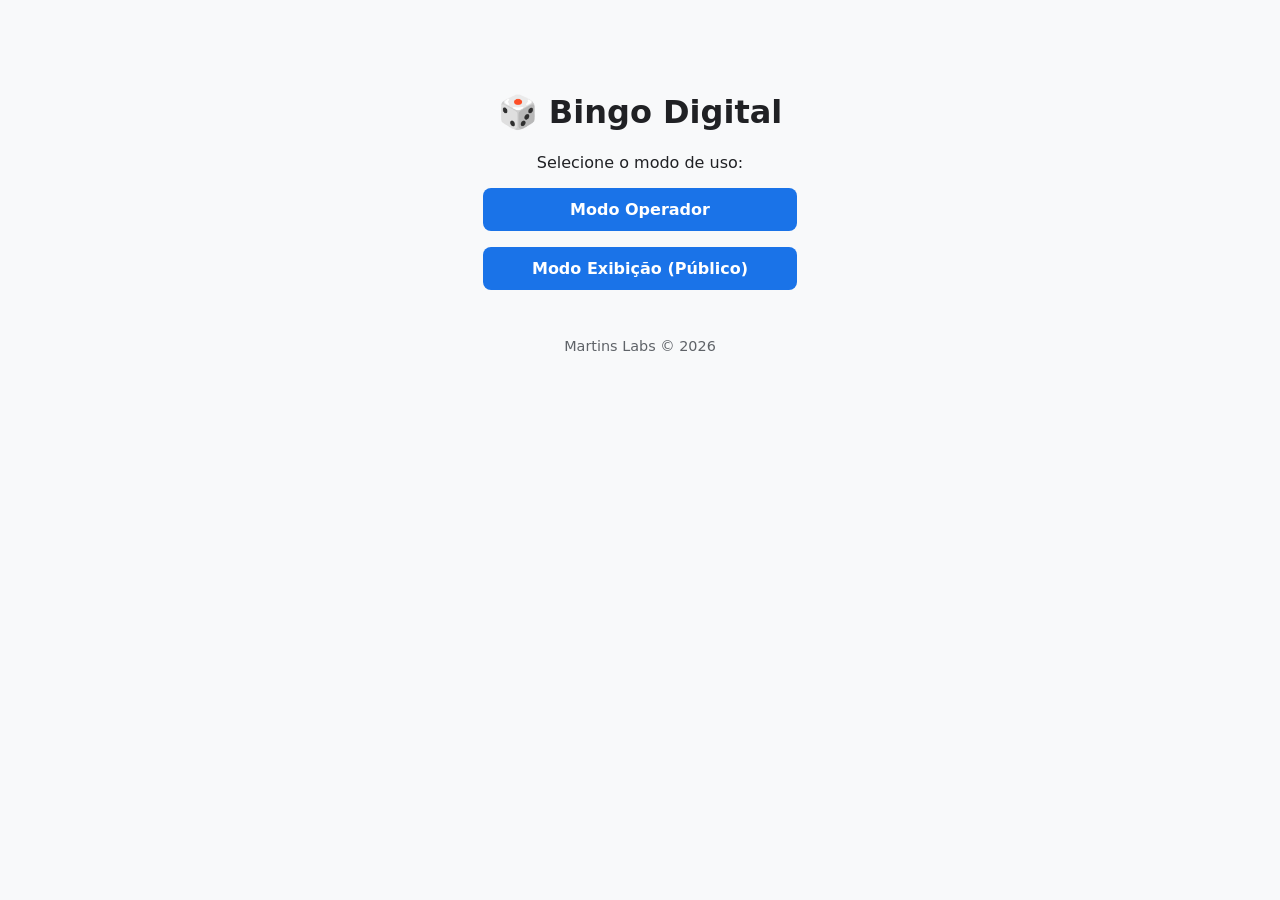
<file: public/index.html>
<!DOCTYPE html>
<html lang="pt-BR">
<head>
  <meta charset="UTF-8" />
  <meta name="viewport" content="width=device-width, initial-scale=1.0"/>
  <title>Bingo Digital | Martins Labs</title>
  <style>
    body {
      font-family: 'Segoe UI', system-ui, sans-serif;
      text-align: center;
      padding: 4rem;
      background: #f8f9fa;
      color: #202124;
    }
    a {
      display: block;
      margin: 1rem auto;
      padding: 0.75rem 2rem;
      background: #1a73e8;
      color: white;
      text-decoration: none;
      border-radius: 8px;
      max-width: 250px;
      font-weight: bold;
    }
    a:hover { opacity: 0.9; }
    footer { margin-top: 3rem; font-size: 0.9rem; color: #5f6368; }
  </style>
</head>
<body>
  <h1>🎲 Bingo Digital</h1>
  <p>Selecione o modo de uso:</p>
  <a href="operator.html">Modo Operador</a>
  <a href="display.html">Modo Exibição (Público)</a>
  <footer>Martins Labs © 2026</footer>
</body>
</html>
</file>
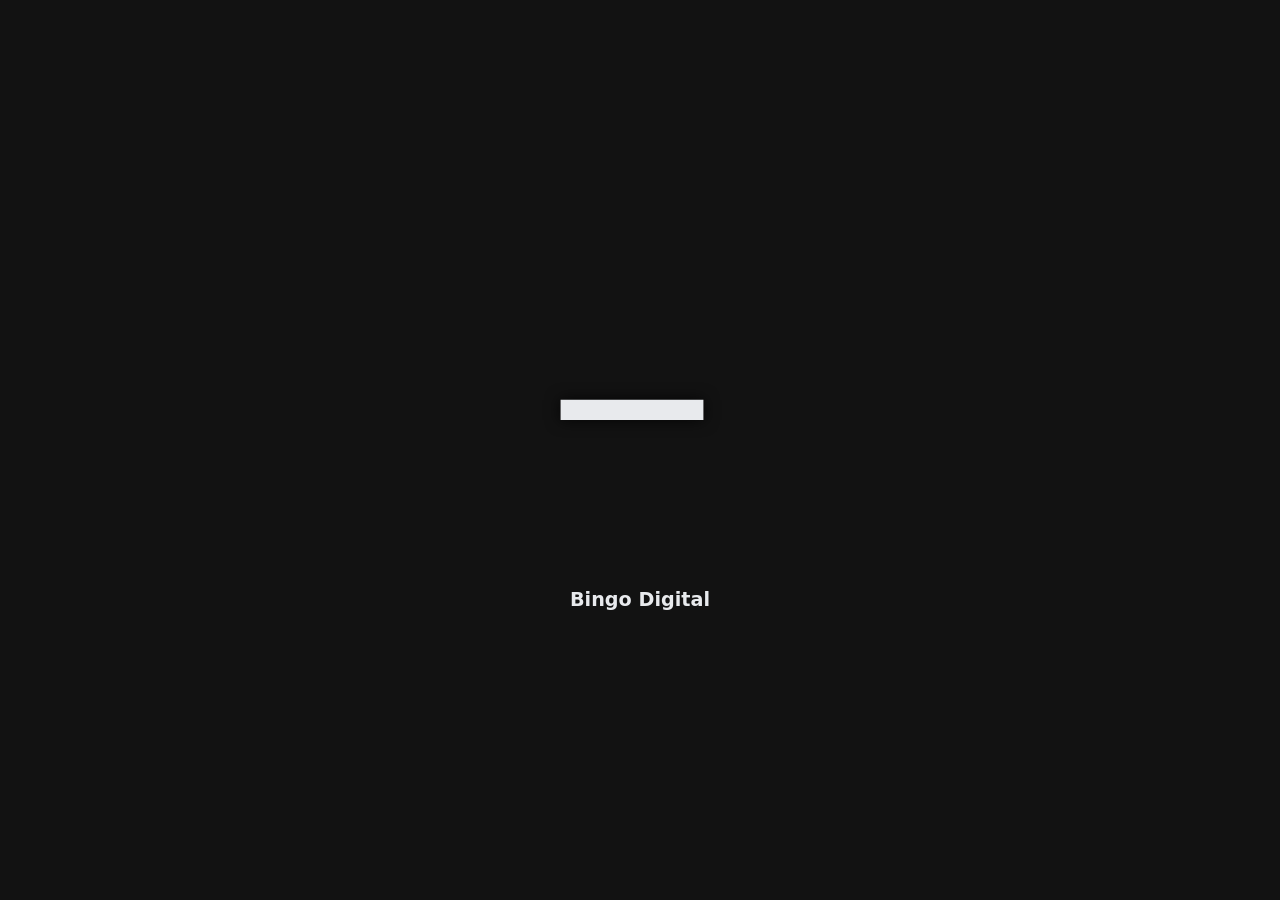
<file: public/display.html>
<!DOCTYPE html>
<html lang="pt-BR">
<head>
  <meta name="mobile-web-app-capable" content="yes">
<meta name="apple-mobile-web-app-capable" content="yes">
 <meta name="theme-color" content="#1a73e8">
  <meta charset="UTF-8" />
  <meta name="viewport" content="width=device-width, initial-scale=1.0"/>
  <title>Bingo - Exibição</title>
  <link rel="stylesheet" href="./css/style.css">
  <style>
    body { background: #000; color: white; }
    .display-screen { animation: pulse 1.5s infinite; }
    @keyframes pulse {
      0% { transform: scale(1); }
      50% { transform: scale(1.05); }
      100% { transform: scale(1); }
    }
  </style>
</head>
<body class="dark-mode">
  <div class="display-screen">
    <div id="current-number" class="number-display">—</div>
    <div id="history" class="history"></div>
    <div style="margin-top: 2rem; font-size: 1.2rem;">
    <!-- Como não tem logo, use texto -->
    <div style="margin-top: 2rem; font-size: 1.2rem;">Bingo Digital</div>
  </div>

  <script type="module" src="./js/ui/display-ui.js"></script>
</body>
</html>
</file>
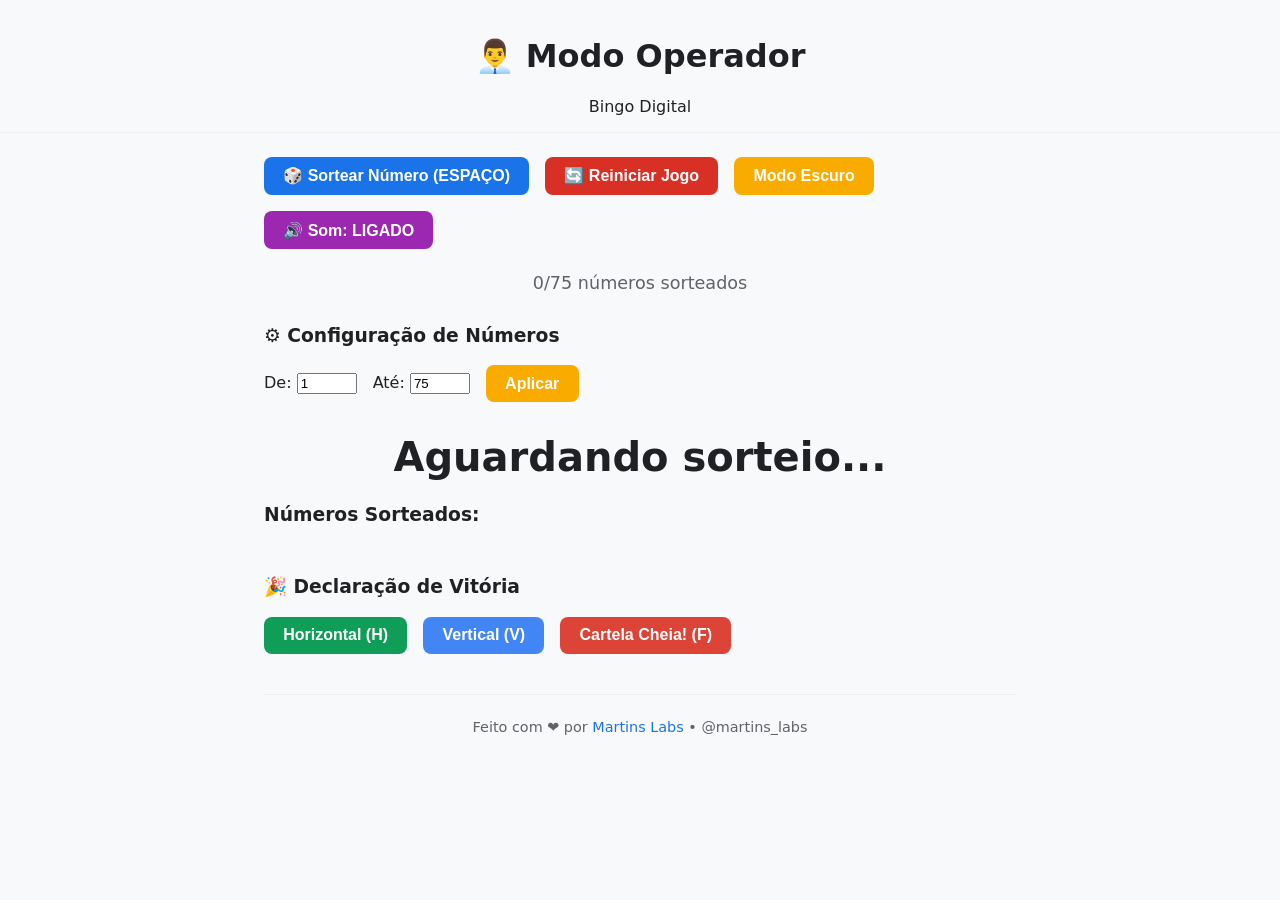
<file: public/operator.html>
<!DOCTYPE html>
<html lang="pt-BR">
<head>
  <meta name="mobile-web-app-capable" content="yes">
 <meta name="apple-mobile-web-app-capable" content="yes">
 <meta name="theme-color" content="#1a73e8">
  <meta charset="UTF-8" />
  <meta name="viewport" content="width=device-width, initial-scale=1.0"/>
  <title>Bingo - Operador</title>
  <link rel="stylesheet" href="./css/style.css">
</head>
<body>
  <header style="padding: 1rem; text-align: center; border-bottom: 1px solid #eee;">
    <h1>👨‍💼 Modo Operador</h1>
    <div>Bingo Digital</div>
  </header>

  <main style="padding: 1.5rem; max-width: 800px; margin: 0 auto;">
    <!-- Grupo: Sorteio -->
    <div style="display: flex; gap: 1rem; flex-wrap: wrap; margin-bottom: 1.5rem; align-items: center;">
      <button id="draw-btn" class="btn">🎲 Sortear Número (ESPAÇO)</button>
      <button id="reset-btn" class="btn" style="background:#d93025;">🔄 Reiniciar Jogo</button>
      <button id="toggle-theme" class="btn" style="background:#f9ab00;">🌙 Modo Escuro</button>
      <button id="toggle-sound" class="btn" style="background:#9c27b0;">🔊 Som: LIGADO</button>
    </div>

    <!-- Contador de números -->
    <div id="counter" style="text-align: center; font-size: 1.1rem; margin: 1rem 0; color: #5f6368;"></div>

    <h3 style="margin-top: 2rem;">⚙️ Configuração de Números</h3>
    <div style="display: flex; gap: 1rem; align-items: center; flex-wrap: wrap; margin-bottom: 2rem;">
      <label>
        De: <input type="number" id="min-num" min="1" max="99" value="1" style="width: 60px;">
      </label>
      <label>
        Até: <input type="number" id="max-num" min="2" max="100" value="75" style="width: 60px;">
      </label>
      <button id="apply-range" class="btn" style="background:#f9ab00;">Aplicar</button>
    </div>

    <div id="current" style="margin: 1.5rem 0; font-size: 2.5rem; text-align: center; font-weight: bold;">
      Aguardando sorteio...
    </div>

    <h3>Números Sorteados:</h3>
    <div id="history-list" style="display: flex; flex-wrap: wrap; gap: 0.5rem; margin-top: 0.5rem;"></div>

    <h3 style="margin-top: 2rem;">🎉 Declaração de Vitória</h3>
    <div style="display: flex; gap: 1rem; flex-wrap: wrap;">
      <button id="bingo-line" class="btn" style="background:#0f9d58;">Horizontal (H)</button>
      <button id="bingo-column" class="btn" style="background:#4285f4;">Vertical (V)</button>
      <button id="bingo-full" class="btn" style="background:#db4437;">Cartela Cheia! (F)</button>
    </div>
    <div style="text-align: center; margin-top: 2.5rem; font-size: 0.9rem; color: #5f6368; padding-top: 1.5rem; border-top: 1px solid #eee;">
   Feito com ❤️ por 
   <a href="https://www.instagram.com/martins_labs/" target="_blank" style="color: #1a73e8; text-decoration: none;">Martins Labs</a>
   • @martins_labs
</div>
  </main>

  <script type="module" src="./js/ui/operator-ui.js"></script>
</body>
</html>
</file>
<file: public/css/style.css>
:root {
  --primary: #1a73e8;
  --bg-light: #f8f9fa;
  --bg-dark: #121212;
  --text-light: #202124;
  --text-dark: #e8eaed;
  --danger: #d93025;
  --success: #34a853;
  --warning: #f9ab00;
  --border-radius: 8px;
  --font-sans: 'Segoe UI', system-ui, sans-serif;
}

* { box-sizing: border-box; }

body {
  margin: 0;
  font-family: var(--font-sans);
  background-color: var(--bg-light);
  color: var(--text-light);
  transition: background-color 0.3s, color 0.3s;
}

body.dark-mode {
  background-color: var(--bg-dark);
  color: var(--text-dark);
}

.btn {
  padding: 0.6rem 1.2rem;
  border: none;
  border-radius: var(--border-radius);
  background: var(--primary);
  color: white;
  cursor: pointer;
  font-weight: bold;
  font-size: 1rem;
}

.btn:hover { opacity: 0.9; }

.display-screen {
  font-size: 6rem;
  text-align: center;
  padding: 2rem;
  min-height: 100vh;
  display: flex;
  flex-direction: column;
  justify-content: center;
  align-items: center;
  font-weight: bold;
}

.number-display {
  margin: 1rem 0;
  text-shadow: 0 0 10px rgba(255,255,255,0.7);
}

.history {
  display: flex;
  flex-wrap: wrap;
  justify-content: center;
  gap: 0.5rem;
  max-width: 90vw;
  margin-top: 2rem;
}

.history-item {
  width: 4rem;
  height: 4rem;
  display: flex;
  align-items: center;
  justify-content: center;
  background: rgba(255,255,255,0.15);
  border-radius: 50%;
  font-weight: bold;
  font-size: 1.2rem;
}

/* Tela de exibição: otimização para leitura à distância */
.display-screen .number-display {
  font-family: 'Arial Black', 'Arial Bold', system-ui, sans-serif;
  letter-spacing: 0.1em;
  text-shadow: 0 0 15px rgba(0, 0, 0, 0.8);
}

/* Histórico na exibição: mais legível */
.display-screen .history-item {
  background: rgba(0, 0, 0, 0.2);
  color: white;
  font-weight: bold;
}
/* Animação ao sortear número */
@keyframes reveal {
  0% { transform: scale(0.8); opacity: 0; }
  100% { transform: scale(1); opacity: 1; }
}
.number-display {
  font-size: 10rem !important;
  animation: reveal 0.3s ease-out;
  text-shadow: 0 0 20px rgba(0, 0, 0, 0.8);
}

/* Histórico menor na exibição */
.display-screen .history {
  display: flex;
  flex-wrap: wrap;
  gap: 0.5rem;
  justify-content: center;
  margin-top: 1rem;
  max-height: 30vh;
  overflow-y: auto;
}
.display-screen .history-item {
  background: rgba(255, 255, 255, 0.15);
  padding: 0.25rem 0.5rem;
  border-radius: 4px;
  font-size: 1.1rem;
}

/* Botões com feedback visual */
.btn:active {
  transform: scale(0.98);
  opacity: 0.9;
}

/* Animação ao sortear número */
@keyframes reveal {
  0% { transform: scale(0.8); opacity: 0; }
  100% { transform: scale(1); opacity: 1; }
}
.number-display {
  font-size: 10rem !important;
  animation: reveal 0.3s ease-out;
  text-shadow: 0 0 20px rgba(0, 0, 0, 0.8);
}

/* Histórico menor na exibição */
.display-screen .history {
  display: flex;
  flex-wrap: wrap;
  gap: 0.5rem;
  justify-content: center;
  margin-top: 1rem;
  max-height: 30vh;
  overflow-y: auto;
}
.display-screen .history-item {
  background: rgba(255, 255, 255, 0.15);
  padding: 0.25rem 0.5rem;
  border-radius: 4px;
  font-size: 1.1rem;
}

/* Botões com feedback visual */
.btn:active {
  transform: scale(0.98);
  opacity: 0.9;
}
</file>
